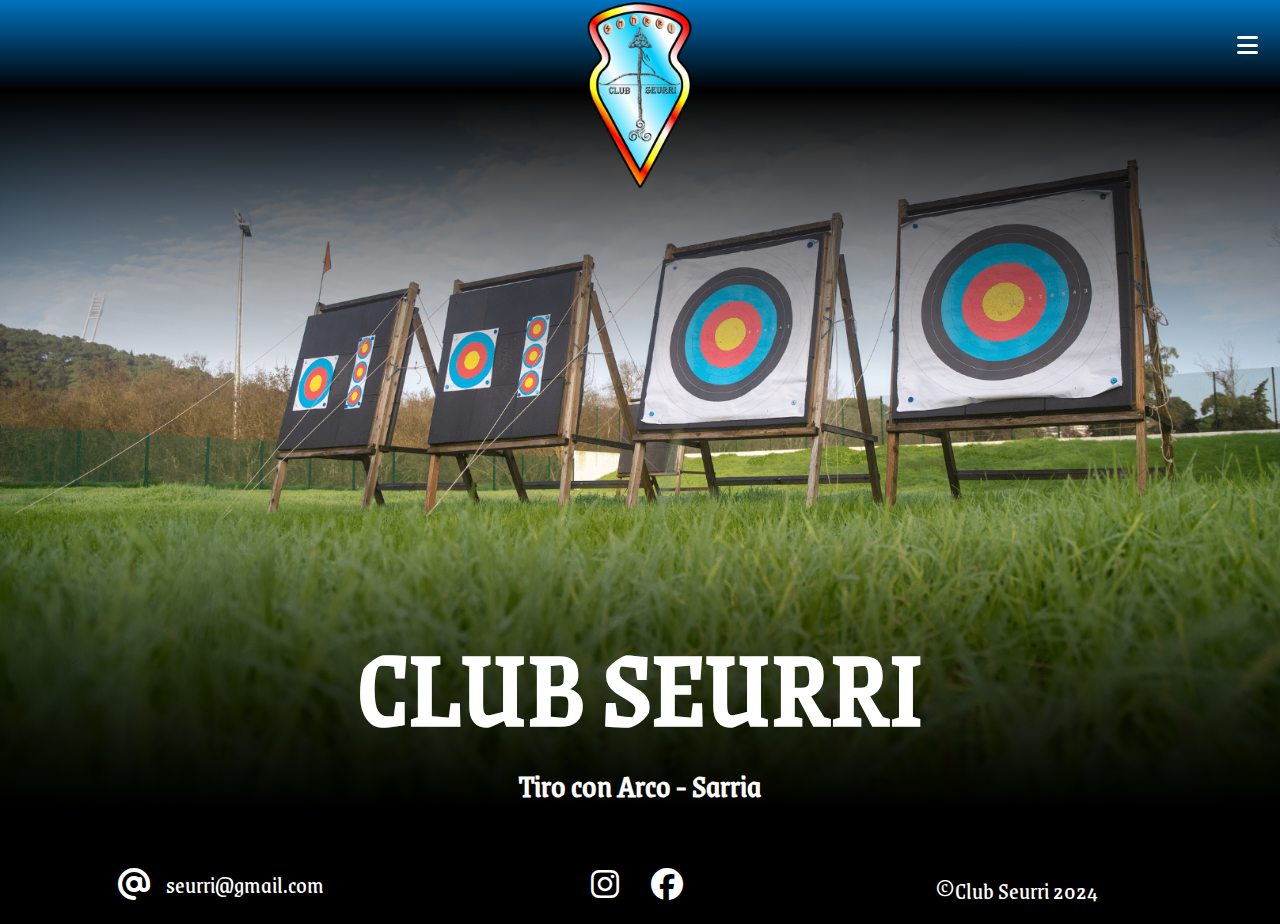
<file: index.html>
<!DOCTYPE html>
<html lang="es">
  <head>
    <meta charset="UTF-8">
    <link rel="icon" type="image/x-icon" href="media/img/logo.png">
    <title>Club Seurri</title>
    <meta name="keywords" content="club seurri, tiro con arco, sarria">
    <meta name="description" content="Página principal">
    <meta name="viewport" content="width=device-width,initial-scale=1.0">

    <!-- Enlazamos los archivos de estilos CSS y los archivos de JavaScript. Además enlazamos los archivos de iconos -->
    <link rel="stylesheet" type="text/css" href="/styles/style.css">
    <link rel="stylesheet preconnect" type="text/css" href="https://cdnjs.cloudflare.com/ajax/libs/font-awesome/6.5.1/css/all.min.css">
    <script src="scripts/script.js" defer></script>
  </head>

  <body>
    <!-- Cabezera que será el menú de opciones, será distinto según la resolución de la pantalla -->
    <header class="header"> 
      <div class="header__menu" id="header__menu">
        <button type="button" class="header__burguer header__elementoLista--desaparece" id="botonMenu" title="Menú">
          <i class="fa-solid fa-bars header__boton" id="iconoMenu"></i>
        </button>

        <nav class="header__nav" id="header__nav">
          <ul class="header__listaIzq">                  
            <li class="header__elementoLista">
              <a href="index.html" class="header__link header__link--active" title="Inicio" rel="noreferrer">
                INICIO
              </a>
            </li>
          
            <li class="header__elementoLista">
              <a href="nosotros.html" class="header__link" title="Nosotros" rel="noreferrer">
                NOSOTROS
              </a>
            </li>
            
            <li class="header__elementoLista">
              <a href="monitores.html" class="header__link" title="Monitores" rel="noreferrer">
                MONITORES
              </a>
            </li>
          </ul>

          <ul class="header__listaDer">  
            <li class="header__elementoLista">
              <a href="blog.html" class="header__link" title="Blog" rel="noreferrer">
                BLOG
              </a>
            </li>        
            
            <li class="header__elementoLista">
              <a href="tienda.html" class="header__link" title="Tiendas" rel="noreferrer">
                TIENDAS
              </a>
            </li>
            
            <li class="header__elementoLista">
              <a href="contacto.html" class="header__link" title="Contacto" rel="noreferrer">
                CONTACTO
              </a>
            </li>
          </ul>
        </nav>
      </div>

      <div class="header__logo">
        <picture class="header__img"  id="header__img" >
          <source srcset="/media/img/logo.png" class="header__img">
          <img src="/media/img/logo.png" alt="Seurri" class="header__img" loading="lazy">
        </picture>       
      </div>
    </header>

    <!-- Página princial -->
    <main class="main">
      <section class="main__inicio" id="seccionInicio">
        <div class="main__inicio--texto" id="headerTexto">
          <h1 class="main__inicio--titulo">CLUB SEURRI</h1>
          <h2 class="main__inicio--subtitulo">Tiro con Arco - Sarria</h2>
        </div>
      </section>
    </main>

    <!-- Pie de página con enlaces de contacto -->
    <footer class="footer" id="footer">
      <div class="footer__email">
        <p class="footer__iconoEmail"><i class="fa-solid fa-at"></i></p>
        <p class="footer__correo">seurri@gmail.com</p>
      </div>
      
      <ul class="footer__rrss">
        <li class="footer__elementoRRSS">
          <a href="https://www.instagram.com/seurrisarria/" class="footer__link" target="_blank" title="Instagram Seurri" rel="noreferrer">
            <i class="fa-brands fa-instagram"></i>
          </a>
        </li>
        <li class="footer__elementoRRSS">
          <a href="https://www.facebook.com/profile.php?id=100007920586699&sk=photos_by&locale=es_ES" class="footer__link" target="_blank" title="Facebook Seurri" rel="noreferrer">
            <i class="fa-brands fa-facebook"></i>
          </a>
        </li>
      </ul>

      <div class="footer__copyright">
        <p class="footer__copyright--texto">&copy;Club Seurri 2024</p>
      </div>
    </footer>
  </body>
</html>
</file>
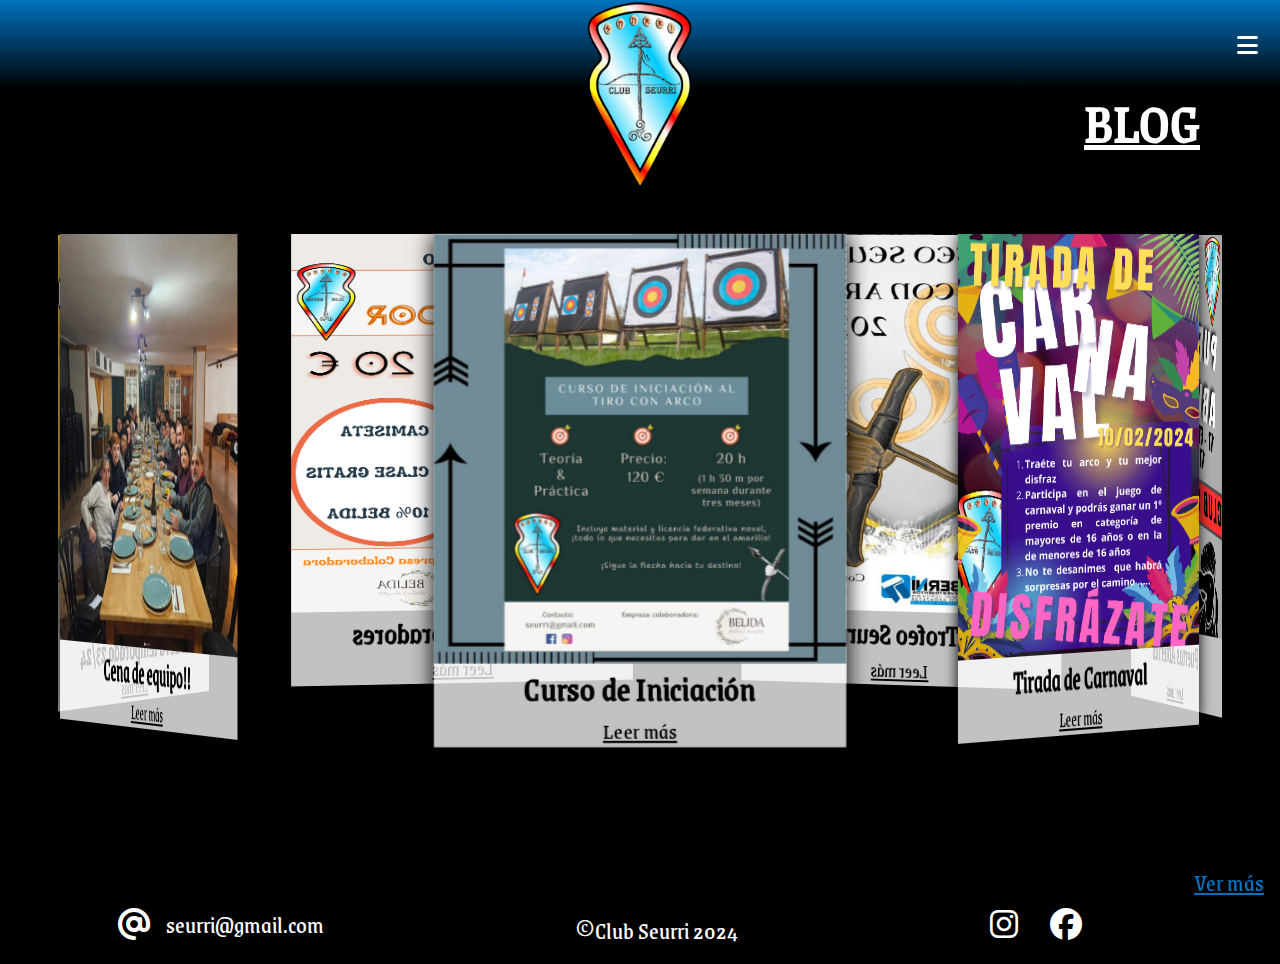
<file: blog.html>
<!DOCTYPE html>
<html lang="es">
  <head>
    <meta charset="UTF-8">
    <link rel="icon" type="image/x-icon" href="media/img/logo.png">
    <title>Club Seurri</title>
    <meta name="keywords" content="club seurri, tiro con arco, sarria">
    <meta name="description" content="Página con enlaces a las actividades realizadas por el club">
    <meta name="viewport" content="width=device-width,initial-scale=1.0">

    <!-- Enlazamos los archivos de estilos CSS y los archivos de JavaScript. Además enlazamos los archivos de iconos -->
    <link rel="stylesheet" type="text/css" href="/styles/style.css">
    <link rel="stylesheet preconnect" type="text/css" href="https://cdnjs.cloudflare.com/ajax/libs/font-awesome/6.5.1/css/all.min.css">
    <script src="scripts/script.js" defer></script>
  </head>

  <body>
    <!-- Cabezera que será el menú de opciones, será distinto según la resolución de la pantalla -->
    <header class="header"> 
      <div class="header__menu" id="header__menu">
        <button type="button" class="header__burguer header__elementoLista--desaparece" id="botonMenu" title="Menú">
          <i class="fa-solid fa-bars header__boton" id="iconoMenu"></i>
        </button>

        <nav class="header__nav" id="header__nav">
          <ul class="header__listaIzq">                  
            <li class="header__elementoLista">
              <a href="index.html" class="header__link" title="Inicio" rel="noreferrer">
                INICIO
              </a>
            </li>
          
            <li class="header__elementoLista">
              <a href="nosotros.html" class="header__link" title="Nosotros" rel="noreferrer">
                NOSOTROS
              </a>
            </li>
            
            <li class="header__elementoLista">
              <a href="monitores.html" class="header__link" title="Monitores" rel="noreferrer">
                MONITORES
              </a>
            </li>
          </ul>

          <ul class="header__listaDer">  
            <li class="header__elementoLista">
              <a href="blog.html" class="header__link header__link--active" title="Blog" rel="noreferrer">
                BLOG
              </a>
            </li>        
            
            <li class="header__elementoLista">
              <a href="tienda.html" class="header__link" title="Tiendas" rel="noreferrer">
                TIENDAS
              </a>
            </li>
            
            <li class="header__elementoLista">
              <a href="contacto.html" class="header__link" title="Contacto" rel="noreferrer">
                CONTACTO
              </a>
            </li>
          </ul>
        </nav>
      </div>

      <div class="header__logo">
        <picture class="header__img" id="header__img" >
          <source srcset="/media/img/logo.png" class="header__img">
          <img src="/media/img/logo.png" alt="Seurri" class="header__img" loading="lazy">
        </picture>
      </div>
    </header>

    <!-- Página con un carrusel de imagenes que enlazan con publicaciones en redes sociales sobre actividades realizadas por el club -->
    <main class="main">
      <section class="main__blog" id="blog">
        <div class="main__blog--titular">
          <h2 class="main__blog--tituloPrincipal">BLOG</h2>
        </div>      
  
        <div class="main__blog--container">        
          <div class="main__blog--carrusel">
              <div class="main__blog--imagenes">
                <div class="main__blog--slide">  
                  <picture class="main__blog--img">
                    <source srcset="/media/img/post1.png" class="main__blog--img">
                    <img src="/media/img/post1.png" alt="Post 1" class="main__blog--img" loading="lazy">
                  </picture>                           
                  <h2 class="main__blog--titulo">Curso de Iniciación</h2>
                  <a href="https://www.instagram.com/p/C4NoUjHtiUW/?utm_source=ig_web_copy_link&igsh=MzRlODBiNWFlZA==" class="main__blog--link" target="_blank" title="Curso de Iniciación" rel="noreferrer">Leer más</a>
                </div>

                <div class="main__blog--slide">            
                  <picture class="main__blog--img">
                    <source srcset="/media/img/post2.png" class="main__blog--img">
                    <img src="/media/img/post2.png" alt="Post 2" class="main__blog--img" loading="lazy">
                  </picture>
                  <h2 class="main__blog--titulo">Tirada de Carnaval</h2>
                  <a href="https://www.instagram.com/p/C3NpguvNOTl/?utm_source=ig_web_copy_link&igsh=MzRlODBiNWFlZA==" class="main__blog--link" target="_blank" title="Tirada de Carnaval" rel="noreferrer">Leer más</a>
                </div>

                <div class="main__blog--slide">            
                  <picture class="main__blog--img">
                    <source srcset="/media/img/post3.png" class="main__blog--img">
                    <img src="/media/img/post3.png" alt="Post 3" class="main__blog--img" loading="lazy">
                  </picture>
                  <h2 class="main__blog--titulo">Puertas Abiertas</h2>
                  <a href="https://www.instagram.com/p/C25aBrdrMzO/?utm_source=ig_web_copy_link&igsh=MzRlODBiNWFlZA==" class="main__blog--link" target="_blank" title="Puertas Abiertas" rel="noreferrer">Leer más</a>
                </div>
    
                <div class="main__blog--slide">            
                  <picture class="main__blog--img">
                    <source srcset="/media/img/post4.png" class="main__blog--img">
                    <img src="/media/img/post4.png" alt="Post 4" class="main__blog--img" loading="lazy">
                  </picture>
                  <h2 class="main__blog--titulo">I Trofeo Seurro</h2>
                  <a href="https://www.instagram.com/p/CqlIt5gNRJD/?utm_source=ig_web_copy_link&igsh=MzRlODBiNWFlZA==" class="main__blog--link" target="_blank" title="I Trofeo Seurro" rel="noreferrer">Leer más</a>
                </div>
    
                <div class="main__blog--slide">            
                  <picture class="main__blog--img">
                    <source srcset="/media/img/post5.png" class="main__blog--img">
                    <img src="/media/img/post5.png" alt="Post 5" class="main__blog--img" loading="lazy">
                  </picture>
                  <h2 class="main__blog--titulo">Socios Colaboradores</h2>
                  <a href="https://www.instagram.com/p/CyBoDNbt-Pc/?utm_source=ig_web_copy_link&igsh=MzRlODBiNWFlZA==" class="main__blog--link" target="_blank" title="Socios Colaboradores" rel="noreferrer">Leer más</a>
                </div>  
    
                <div class="main__blog--slide">            
                  <picture class="main__blog--img">
                    <source srcset="/media/img/post6.png" class="main__blog--img">
                    <img src="/media/img/post6.png" alt="Post 6" class="main__blog--img" loading="lazy">
                  </picture>
                  <h2 class="main__blog--titulo">Nueva temporada 23/24</h2>
                  <a href="https://www.instagram.com/p/CwrtN52t07P/?utm_source=ig_web_copy_link&igsh=MzRlODBiNWFlZA==" class="main__blog--link" target="_blank" title="Nueva temporada 23/24" rel="noreferrer">Leer más</a>
                </div>  
    
                <div class="main__blog--slide">            
                  <picture class="main__blog--img">
                    <source srcset="/media/img/post7.png" class="main__blog--img">
                    <img src="/media/img/post7.png" alt="Post 7" class="main__blog--img" loading="lazy">
                  </picture>
                  <h2 class="main__blog--titulo">Cena de equipo!!</h2>
                  <a href="https://www.instagram.com/p/C0hzS_ttQ4v/?utm_source=ig_web_copy_link&igsh=MzRlODBiNWFlZA==" class="main__blog--link" target="_blank" title="Cena de equipo!!" rel="noreferrer">Leer más</a>
                </div>  
              </div>
          </div>
        </div>
  
        <div class="main__blog--ver">
          <a href="https://www.instagram.com/seurrisarria?utm_source=ig_web_button_share_sheet&igsh=ZDNlZDc0MzIxNw==" class="main__blog--linkVer" target="_blank" title="Ver más" rel="noreferrer">Ver más</a>
        </div>
      </section>
    </main>

    <!-- Pie de página con enlaces de contacto -->
    <footer class="footer" id="footer">
      <div class="footer__email">
        <p class="footer__iconoEmail"><i class="fa-solid fa-at"></i></p>
        <p class="footer__correo">seurri@gmail.com</p>
      </div>
      
      <div class="footer__copyright">
        <p class="footer__copyright--texto">&copy;Club Seurri 2024</p>
      </div>

      <ul class="footer__rrss">
        <li class="footer__elementoRRSS">
          <a href="https://www.instagram.com/seurrisarria/" class="footer__link" target="_blank" title="Instagram Seurri" rel="noreferrer">
            <i class="fa-brands fa-instagram"></i>
          </a>
        </li>
        <li class="footer__elementoRRSS">
          <a href="https://www.facebook.com/profile.php?id=100007920586699&sk=photos_by&locale=es_ES" class="footer__link" target="_blank" title="Facebook Seurri" rel="noreferrer">
            <i class="fa-brands fa-facebook"></i>
          </a>
        </li>
      </ul>
    </footer>
  </body>
</html>
</file>
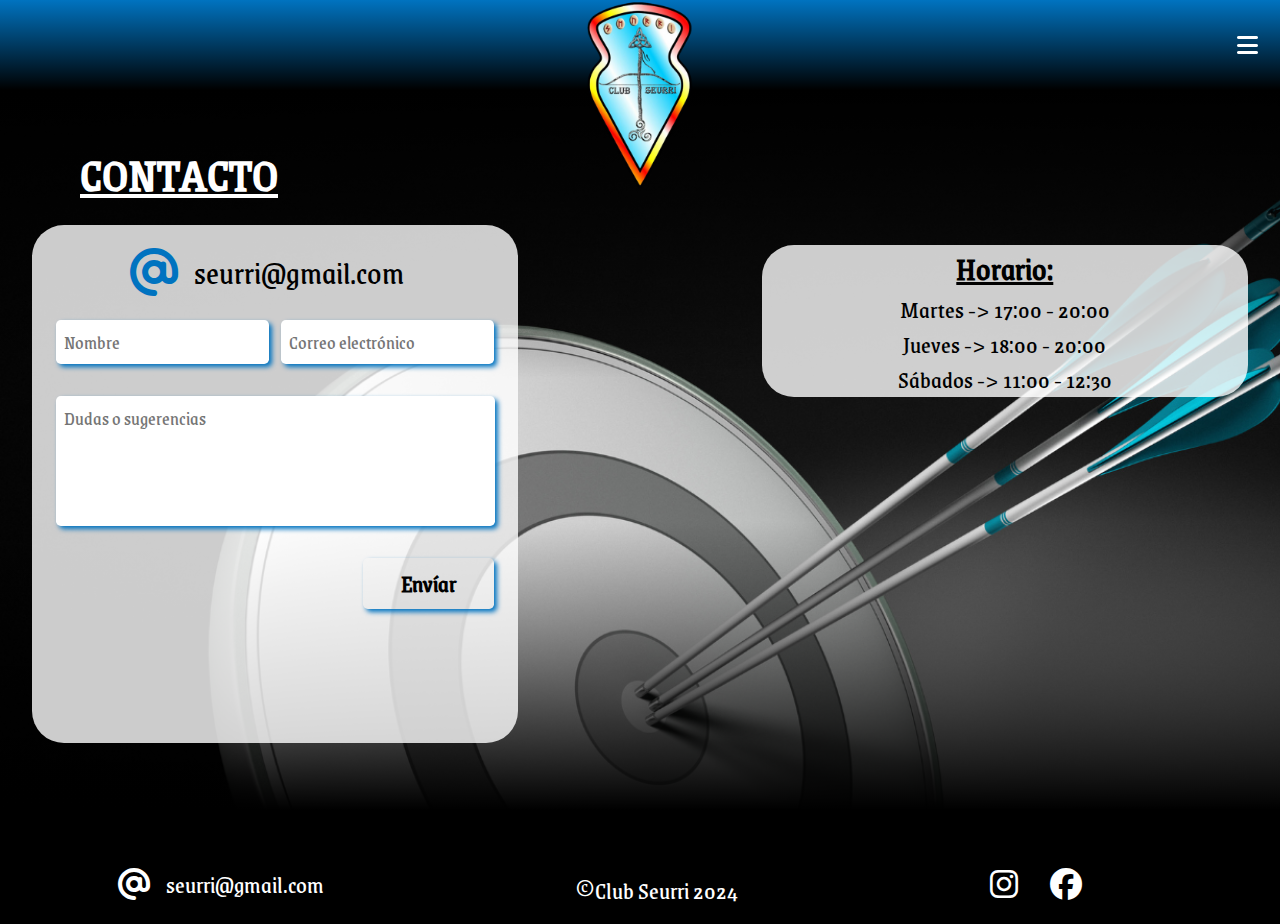
<file: contacto.html>
<!DOCTYPE html>
<html lang="es">
  <head>
    <meta charset="UTF-8">
    <link rel="icon" type="image/x-icon" href="media/img/logo.png">
    <title>Club Seurri</title>
    <meta name="keywords" content="club seurri, tiro con arco, sarria">
    <meta name="description" content="Página con todas las formas de contactar con el club">
    <meta name="viewport" content="width=device-width,initial-scale=1.0">

     <!-- Enlazamos los archivos de estilos CSS y los archivos de JavaScript. Además enlazamos los archivos de iconos -->
    <link rel="stylesheet" type="text/css" href="/styles/style.css">
    <link rel="stylesheet preconnect" type="text/css" href="https://cdnjs.cloudflare.com/ajax/libs/font-awesome/6.5.1/css/all.min.css">
    <script src="scripts/script.js" defer></script>
  </head>

  <body>
    <!-- Cabezera que será el menú de opciones, será distinto según la resolución de la pantalla -->
    <header class="header"> 
      <div class="header__menu" id="header__menu">
        <button type="button" class="header__burguer header__elementoLista--desaparece" id="botonMenu" title="Menú">
          <i class="fa-solid fa-bars header__boton" id="iconoMenu"></i>
        </button>

        <nav class="header__nav" id="header__nav">
          <ul class="header__listaIzq">                  
            <li class="header__elementoLista">
              <a href="index.html" class="header__link" title="Inicio" rel="noreferrer">
                INICIO
              </a>
            </li>
          
            <li class="header__elementoLista">
              <a href="nosotros.html" class="header__link" title="Nosotros" rel="noreferrer">
                NOSOTROS
              </a>
            </li>
            
            <li class="header__elementoLista">
              <a href="monitores.html" class="header__link" title="Monitores" rel="noreferrer">
                MONITORES
              </a>
            </li>
          </ul>

          <ul class="header__listaDer">  
            <li class="header__elementoLista">
              <a href="blog.html" class="header__link" title="Blog" rel="noreferrer">
                BLOG
              </a>
            </li>        
            
            <li class="header__elementoLista">
              <a href="tienda.html" class="header__link" title="Tiendas" rel="noreferrer">
                TIENDAS
              </a>
            </li>
            
            <li class="header__elementoLista">
              <a href="contacto.html" class="header__link header__link--active" title="Contacto" rel="noreferrer">
                CONTACTO
              </a>
            </li>
          </ul>
        </nav>
      </div>

      <div class="header__logo">
        <picture class="header__img" id="header__img">
          <source srcset="/media/img/logo.png" class="header__img">
          <img src="/media/img/logo.png" alt="Seurri" class="header__img" loading="lazy">
        </picture>
      </div>
    </header>
  
    <!-- Página con información sobre los horarios y todas las formas posibles de contactar con el club -->
    <main class="main">
      <section class="main__contacto">
        <h2 class="main__contacto--titulo">CONTACTO</h2>
        <div class="main__contacto--container">
          <div class="main__contacto--contactar">
            <div class="main__contacto--email">
              <p class="main__contacto--iconoEmail"><i class="fa-solid fa-at"></i></p>
              <p class="main__contacto--correo">seurri@gmail.com</p>
            </div>
  
            <div class="main__contacto--formulario">
              <form action="#" method="GET" class="main__contacto--form">
                <div class="main__contacto--datos">
                  <label for="nombre" hidden></label>
                  <input type="text" id="nombre" name="Nombre" class="main__contacto--input" placeholder="Nombre">
                  <label for="email" hidden></label>
                  <input type="email" id="email" name="Email" class="main__contacto--input" placeholder="Correo electrónico">  
                </div>
                
                <label for="dudas" hidden></label>
                <textarea id="dudas" name="Dudas o sugerencias" class="main__contacto--input main__contacto--dudas" placeholder="Dudas o sugerencias"></textarea>
                <input type="submit" class="main__contacto--btn" value="Envíar">
              </form>
            </div>
          </div>
  
          <div class="main__contacto--direccion">
            <div class="main__contacto--horario">
              <div class="main__contacto--informacion">
                <h3 class="main__contacto--subtitulo">Horario:</h3>
                <p class="main__contacto--dias">Martes -> 17:00 - 20:00</p>
                <p class="main__contacto--dias">Jueves -> 18:00 - 20:00</p>
                <p class="main__contacto--dias">Sábados -> 11:00 - 12:30</p>
              </div>
            </div>

            <iframe src="https://www.google.com/maps/embed?pb=!1m18!1m12!1m3!1d2928.583658440403!2d-7.409153523301783!3d42.776009671157375!2m3!1f0!2f0!3f0!3m2!1i1024!2i768!4f13.1!3m3!1m2!1s0xd3047f3479516b9%3A0xc35f47dfdc2a5ed!2sClub%20Seurri!5e0!3m2!1ses-419!2ses!4v1713772907392!5m2!1ses-419!2ses" allowfullscreen="" title="Direccion" loading="lazy" referrerpolicy="no-referrer-when-downgrade" class="main__contacto--iframe"></iframe>
          </div>
        </div>
      </section>  
    </main>

    <!-- Pie de página con enlaces de contacto -->
    <footer class="footer" id="footer">
      <div class="footer__email">
        <p class="footer__iconoEmail"><i class="fa-solid fa-at"></i></p>
        <p class="footer__correo">seurri@gmail.com</p>
      </div>
      
      <div class="footer__copyright">
        <p class="footer__copyright--texto">&copy;Club Seurri 2024</p>
      </div>

      <ul class="footer__rrss">
        <li class="footer__elementoRRSS">
            <a href="https://www.instagram.com/seurrisarria/" title="Instagram Seurri" class="footer__link" target="_blank" rel="noreferrer">
                <i class="fa-brands fa-instagram"></i>
            </a>
        </li>
        <li class="footer__elementoRRSS">
            <a href="https://www.facebook.com/profile.php?id=100007920586699&sk=photos_by&locale=es_ES" title="Facebook Seurri" class="footer__link" target="_blank" rel="noreferrer">
                <i class="fa-brands fa-facebook"></i>
            </a>
        </li>
      </ul>
    </footer>
  </body>
</html>
</file>
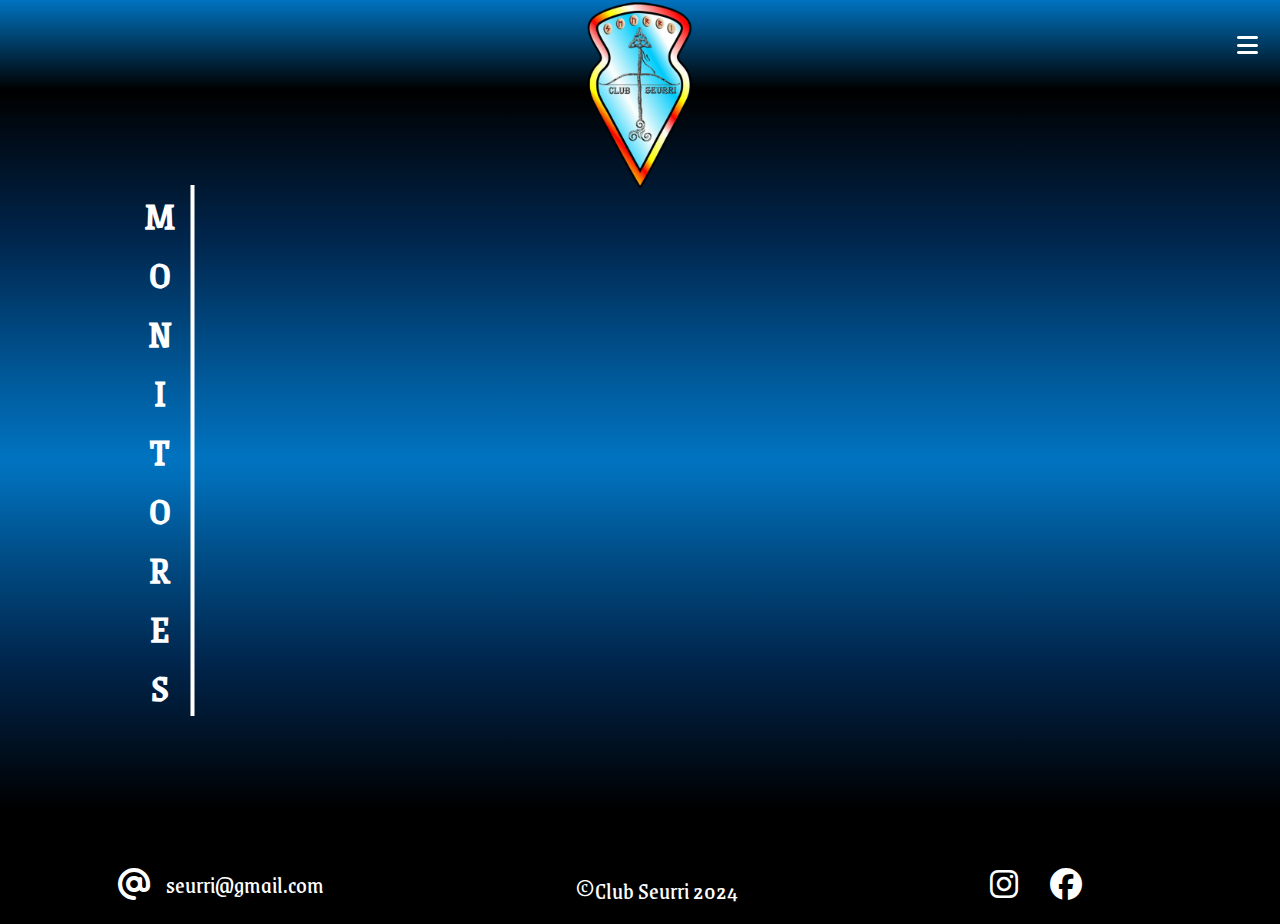
<file: monitores.html>
<!DOCTYPE html>
<html lang="es">
  <head>
    <meta charset="UTF-8">
    <link rel="icon" type="image/x-icon" href="media/img/logo.png">
    <title>Club Seurri</title>
    <meta name="keywords" content="club seurri, tiro con arco, sarria">
    <meta name="description" content="Página con los monitores actuales del club">
    <meta name="viewport" content="width=device-width,initial-scale=1.0">

    <!-- Enlazamos los archivos de estilos CSS y los archivos de JavaScript. Además enlazamos los archivos de iconos -->
    <link rel="stylesheet" type="text/css" href="/styles/style.css">
    <link rel="stylesheet preconnect" type="text/css" href="https://cdnjs.cloudflare.com/ajax/libs/font-awesome/6.5.1/css/all.min.css">
    <script src="scripts/script.js" defer></script>
  </head>

  <body>
    <!-- Cabezera que será el menú de opciones, será distinto según la resolución de la pantalla -->
    <header class="header"> 
      <div class="header__menu" id="header__menu">
        <button type="button" class="header__burguer header__elementoLista--desaparece" id="botonMenu" title="Menú">
          <i class="fa-solid fa-bars header__boton" id="iconoMenu"></i>
        </button>

        <nav class="header__nav" id="header__nav">
          <ul class="header__listaIzq">                  
            <li class="header__elementoLista">
              <a href="index.html" class="header__link" title="Inicio" rel="noreferrer">
                INICIO
              </a>
            </li>
          
            <li class="header__elementoLista">
              <a href="nosotros.html" class="header__link" title="Nosotros" rel="noreferrer">
                NOSOTROS
              </a>
            </li>
            
            <li class="header__elementoLista">
              <a href="monitores.html" class="header__link  header__link--active" title="Monitores" rel="noreferrer">
                MONITORES
              </a>
            </li>
          </ul>

          <ul class="header__listaDer">  
            <li class="header__elementoLista">
              <a href="blog.html" class="header__link" title="Blog" rel="noreferrer">
                BLOG
              </a>
            </li>        
            
            <li class="header__elementoLista">
              <a href="tienda.html" class="header__link" title="Tiendas" rel="noreferrer">
                TIENDAS
              </a>
            </li>
            
            <li class="header__elementoLista">
              <a href="contacto.html" class="header__link" title="Contacto" rel="noreferrer">
                CONTACTO
              </a>
            </li>
          </ul>
        </nav>
      </div>

      <div class="header__logo">
        <picture class="header__img"  id="header__img">
          <source srcset="/media/img/logo.png" class="header__img">
          <img src="/media/img/logo.png" alt="Seurri" class="header__img" loading="lazy">
        </picture>
      </div>
    </header>

    <!-- Página donde se muestran los distintos monitores del club deportivo -->
    <main class="main">
      <section class="main__monitores" id="monitores">
        <div class="main__monitor">
          <h2 class="main__monitor--titulo">MONITORES</h2>
        </div>
        
        <article class="main__monitor--card main__card1" id="monitor1">
          <picture class="main__monitor--img">
            <source srcset="/media/img/monitor1.jpeg" class="main__monitor--img">
            <img src="/media/img/monitor1.jpeg" alt="Monitor" class="main__monitor--img" loading="lazy">
          </picture>         
          <h2 class="main__monitor--nombre">Alberto</h2>
          <p class="main__monitor--texto">Monitor autonómico desde 2018 y monitor nacional nivel 1 desde 2024</p>
        </article>

        <article class="main__monitor--card main__card2" id="monitor2">
          <picture class="main__monitor--img">
            <source srcset="/media/img/monitor2.jpeg" class="main__monitor--img">
            <img src="/media/img/monitor2.jpeg" alt="Monitor" class="main__monitor--img" loading="lazy">
          </picture> 
          <h2 class="main__monitor--nombre">Ángela</h2>
          <p class="main__monitor--texto">Monitora nacional nivel 1 desde 2024</p>
        </article>

        <article class="main__monitor--card main__card3" id="monitor3">
          <picture class="main__monitor--img">
            <source srcset="/media/img/monitor3.jpeg" class="main__monitor--img">
            <img src="/media/img/monitor3.jpeg" alt="Monitor" class="main__monitor--img" loading="lazy">
          </picture> 
          <h2 class="main__monitor--nombre">Alejandro</h2>
          <p class="main__monitor--texto">Monitora nacional nivel 1 desde 2024</p>
        </article>
      </section>
    </main>

    <!-- Pie de página con enlaces de contacto -->
    <footer class="footer" id="footer">
      <div class="footer__email">
        <p class="footer__iconoEmail"><i class="fa-solid fa-at"></i></p>
        <p class="footer__correo">seurri@gmail.com</p>
      </div>
      
      <div class="footer__copyright">
        <p class="footer__copyright--texto">&copy;Club Seurri 2024</p>
      </div>

      <ul class="footer__rrss">
        <li class="footer__elementoRRSS">
          <a href="https://www.instagram.com/seurrisarria/" class="footer__link" target="_blank" title="Instagram Seurri" rel="noreferrer">
            <i class="fa-brands fa-instagram"></i>
          </a>
        </li>
        <li class="footer__elementoRRSS">
          <a href="https://www.facebook.com/profile.php?id=100007920586699&sk=photos_by&locale=es_ES" class="footer__link" target="_blank" title="Facebook Seurri" rel="noreferrer">
            <i class="fa-brands fa-facebook"></i>
          </a>
        </li>
      </ul>
    </footer>
  </body>
</html>
</file>
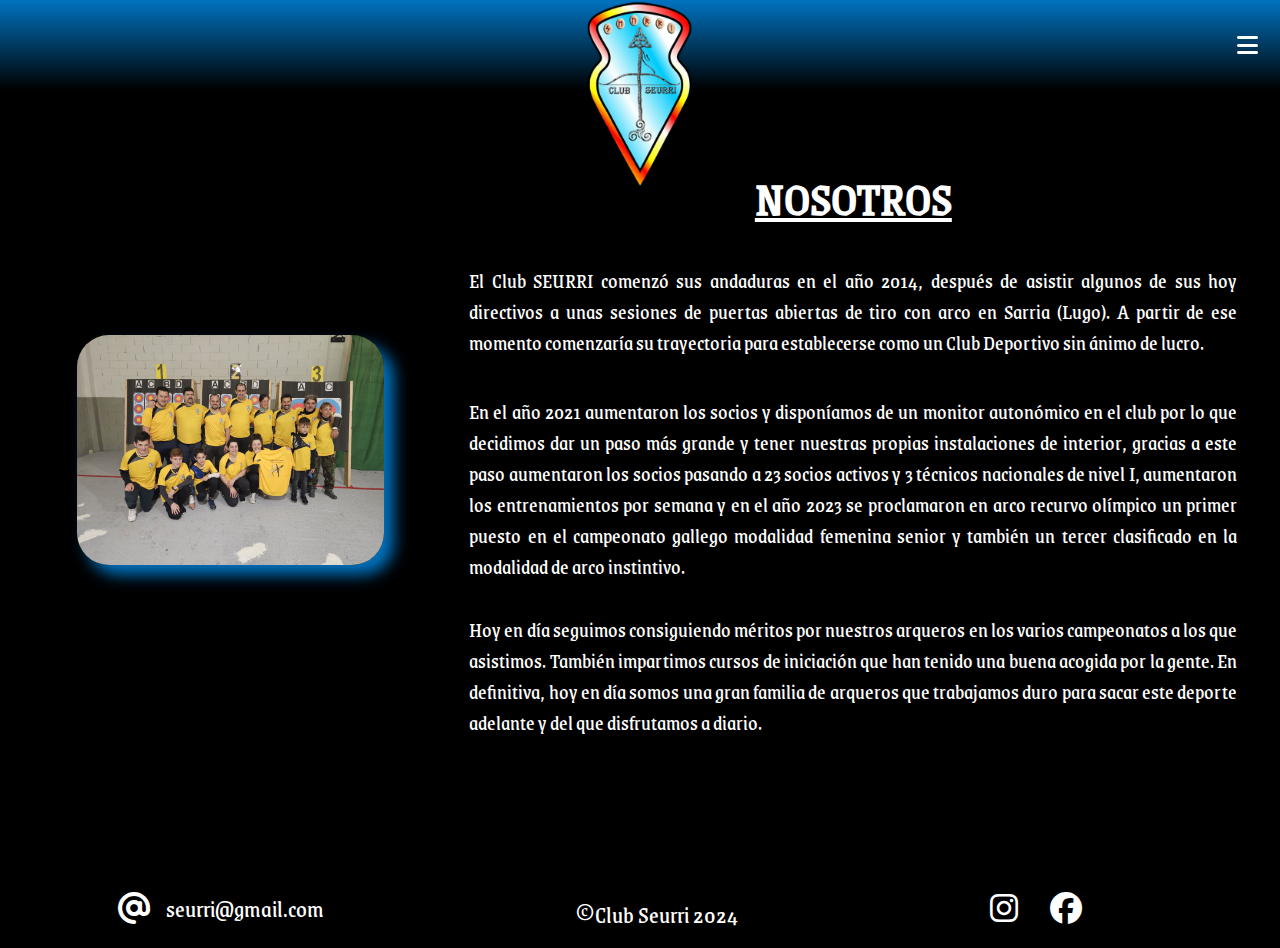
<file: nosotros.html>
<!DOCTYPE html>
<html lang="es">
  <head>
    <meta charset="UTF-8">
    <link rel="icon" type="image/x-icon" href="media/img/logo.png">
    <title>Club Seurri</title>
    <meta name="keywords" content="club seurri, tiro con arco, sarria">
    <meta name="description" content="Página con información sobre el club deportivo">
    <meta name="viewport" content="width=device-width,initial-scale=1.0">

    <!-- Enlazamos los archivos de estilos CSS y los archivos de JavaScript. Además enlazamos los archivos de iconos -->
    <link rel="stylesheet" type="text/css" href="styles/style.css">
    <link rel="stylesheet preconnect" type="text/css" href="https://cdnjs.cloudflare.com/ajax/libs/font-awesome/6.5.1/css/all.min.css">
    <script src="scripts/script.js" defer></script>
  </head>

  <body>
    <!-- Cabezera que será el menú de opciones, será distinto según la resolución de la pantalla -->
    <header class="header"> 
      <div class="header__menu" id="header__menu">
        <button type="button" class="header__burguer header__elementoLista--desaparece" id="botonMenu" title="Menú">
          <i class="fa-solid fa-bars header__boton" id="iconoMenu"></i>
        </button>

        <nav class="header__nav" id="header__nav">
          <ul class="header__listaIzq">                  
            <li class="header__elementoLista">
              <a href="index.html" class="header__link" title="Inicio" rel="noreferrer">
                INICIO
              </a>
            </li>
          
            <li class="header__elementoLista">
              <a href="nosotros.html" class="header__link  header__link--active" title="Nosotros" rel="noreferrer">
                NOSOTROS
              </a>
            </li>
            
            <li class="header__elementoLista">
              <a href="monitores.html" class="header__link" title="Monitores" rel="noreferrer">
                MONITORES
              </a>
            </li>
          </ul>

          <ul class="header__listaDer">  
            <li class="header__elementoLista">
              <a href="blog.html" class="header__link" title="Blog" rel="noreferrer">
                BLOG
              </a>
            </li>        
            
            <li class="header__elementoLista">
              <a href="tienda.html" class="header__link" title="Tiendas" rel="noreferrer">
                TIENDAS
              </a>
            </li>
            
            <li class="header__elementoLista">
              <a href="contacto.html" class="header__link" title="Contacto" rel="noreferrer">
                CONTACTO
              </a>
            </li>
          </ul>
        </nav>
      </div>

      <div class="header__logo">
        <picture class="header__img" id="header__img">
          <source srcset="/media/img/logo.png" class="header__img">
          <img src="/media/img/logo.png" alt="Seurri" class="header__img" loading="lazy">
        </picture>
      </div>
    </header>

    <!-- Página descriptiva con información sobre el club deportivo -->
    <main class="main">
      <div class="main__nosotros" id="nosotros">
        <div class="main__nosotros--imgNosotros">
          <picture class="main__nosotros--imgPicture">
            <source srcset="/media/img/nosotros.jpg" class="main__nosotros--img">
            <img src="/media/img/nosotros.jpg" alt="Nosotros" class="main__nosotros--img" id="imgNosotros" loading="lazy">
          </picture>
        </div>
          
        <div class="main__nosotros--contenido">  
          <h2 class="main__nosotros--titulo">NOSOTROS</h2>       
          <p class="main__nosotros--parrafo">El Club SEURRI comenzó sus andaduras en el año 2014, después de asistir algunos de sus hoy directivos a unas sesiones de puertas abiertas de tiro con arco en Sarria (Lugo).
            A partir de ese momento comenzaría su trayectoria para establecerse como un Club Deportivo sin ánimo de lucro.
          </p>

          <p class="main__nosotros--parrafo">En el año 2021 aumentaron los socios y disponíamos de un monitor autonómico en el club por lo que decidimos dar un paso más grande y tener nuestras propias instalaciones de interior, gracias a este paso 
            aumentaron los socios pasando a 23 socios activos y 3 técnicos nacionales de nivel I, aumentaron los entrenamientos por semana y en el año 2023 se proclamaron en arco recurvo olímpico un primer puesto en el 
            campeonato gallego modalidad femenina senior y también un tercer clasificado en la modalidad de arco instintivo.
          </p>

          <p class="main__nosotros--parrafo">Hoy en día seguimos consiguiendo méritos por nuestros arqueros en los varios campeonatos a los que asistimos.
            También impartimos cursos de iniciación que han tenido una buena acogida por la gente.
            En definitiva, hoy en día somos una gran familia de arqueros que trabajamos duro para sacar este deporte adelante y del que disfrutamos a diario.
          </p>
        </div>
      </div>
    </main>

    <!-- Pie de página con enlaces de contacto -->
    <footer class="footer" id="footer">
      <div class="footer__email">
        <p class="footer__iconoEmail"><i class="fa-solid fa-at"></i></p>
        <p class="footer__correo">seurri@gmail.com</p>
      </div>
      
      <div class="footer__copyright">
        <p class="footer__copyright--texto">&copy;Club Seurri 2024</p>
      </div>

      <ul class="footer__rrss">
        <li class="footer__elementoRRSS">
          <a href="https://www.instagram.com/seurrisarria/" class="footer__link" target="_blank" title="Instagram Seurri" rel="noreferrer">
            <i class="fa-brands fa-instagram"></i>
          </a>
        </li>
        <li class="footer__elementoRRSS">
          <a href="https://www.facebook.com/profile.php?id=100007920586699&sk=photos_by&locale=es_ES" class="footer__link" target="_blank" title="Facebook Seurri" rel="noreferrer">
            <i class="fa-brands fa-facebook"></i>
          </a>
        </li>
      </ul>
    </footer>
  </body>
</html>
</file>
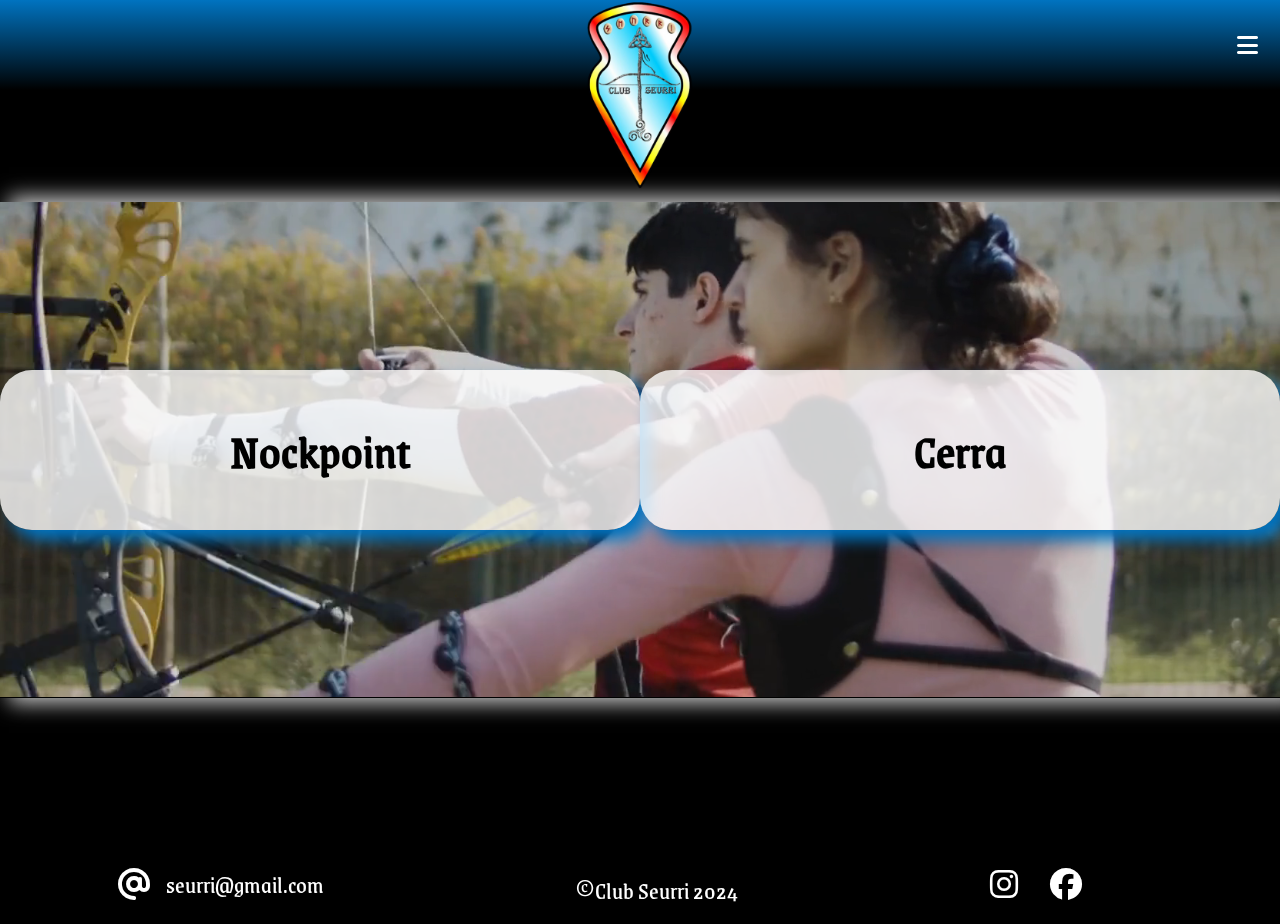
<file: tienda.html>
<!DOCTYPE html>
<html lang="es">
  <head>
    <meta charset="UTF-8">
    <link rel="icon" type="image/x-icon" href="media/img/logo.png">
    <title>Club Seurri</title>
    <meta name="keywords" content="club seurri, tiro con arco, sarria">
    <meta name="description" content="Página con url's de tiendas específicas de este deporte">
    <meta name="viewport" content="width=device-width,initial-scale=1.0">

    <!-- Enlazamos los archivos de estilos CSS y los archivos de JavaScript. Además enlazamos los archivos de iconos -->
    <link rel="stylesheet" type="text/css" href="/styles/style.css">
    <link rel="stylesheet preconnect" type="text/css" href="https://cdnjs.cloudflare.com/ajax/libs/font-awesome/6.5.1/css/all.min.css">
    <script src="scripts/script.js" defer></script>
  </head>

  <body>
    <!-- Cabezera que será el menú de opciones, será distinto según la resolución de la pantalla -->
    <header class="header"> 
      <div class="header__menu" id="header__menu">
        <button type="button" class="header__burguer header__elementoLista--desaparece" id="botonMenu" title="Menú">
          <i class="fa-solid fa-bars header__boton" id="iconoMenu"></i>
        </button>

        <nav class="header__nav" id="header__nav">
          <ul class="header__listaIzq">                  
            <li class="header__elementoLista">
              <a href="index.html" class="header__link" title="Inicio" rel="noreferrer">
                INICIO
              </a>
            </li>
          
            <li class="header__elementoLista">
              <a href="nosotros.html" class="header__link" title="Nosotros" rel="noreferrer">
                NOSOTROS
              </a>
            </li>
            
            <li class="header__elementoLista">
              <a href="monitores.html" class="header__link" title="Monitores" rel="noreferrer">
                MONITORES
              </a>
            </li>
          </ul>

          <ul class="header__listaDer">  
            <li class="header__elementoLista">
              <a href="blog.html" class="header__link" title="Blog" rel="noreferrer">
                BLOG
              </a>
            </li>        
            
            <li class="header__elementoLista">
              <a href="tienda.html" class="header__link header__link--active" title="Tiendas" rel="noreferrer">
                TIENDAS
              </a>
            </li>
            
            <li class="header__elementoLista">
              <a href="contacto.html" class="header__link" title="Contacto" rel="noreferrer">
                CONTACTO
              </a>
            </li>
          </ul>
        </nav>
      </div>

      <div class="header__logo">
        <picture class="header__img" id="header__img">
          <source srcset="/media/img/logo.png" class="header__img">
          <img src="/media/img/logo.png" alt="Seurri" class="header__img" loading="lazy">
        </picture>
      </div>
    </header>

    <!-- Página con un video y botones que enlazan con url's de tiendas específicas de este deporte -->
    <main class="main">
      <div class="main__tienda" id="tienda">   
        <video muted loop autoplay class="main__tienda--video" poster="/media/img/fotoVideo.jpg">
          <source src="/media/videos/tiendaMP4.mp4" type="video/mp4" class="main__tienda--video">
          <source src="/media/videos/tiendaWEBM.webm" type="video/webm" class="main__tienda--video">
          Tu navegador no soporta este video
        </video>

        <div class="main__tienda--botones">
          <div class="tienda__botonIzq">
              <button type="button" class="main__tienda--boton" id="tienda1">Nockpoint</button>
          </div>
          
          <div class="tienda__botonDer">
              <button type="button" class="main__tienda--boton" id="tienda2">Cerra</button>
          </div>          
        </div>
      </div> 
    </main>

    <!-- Pie de página con enlaces de contacto -->
    <footer class="footer" id="footer">
      <div class="footer__email">
        <p class="footer__iconoEmail"><i class="fa-solid fa-at"></i></p>
        <p class="footer__correo">seurri@gmail.com</p>
      </div>
      
      <div class="footer__copyright">
        <p class="footer__copyright--texto">&copy;Club Seurri 2024</p>
      </div>

      <ul class="footer__rrss">
        <li class="footer__elementoRRSS">
          <a href="https://www.instagram.com/seurrisarria/" class="footer__link" target="_blank" title="Instagram Seurri" rel="noreferrer">
            <i class="fa-brands fa-instagram"></i>
          </a>
        </li>
        <li class="footer__elementoRRSS">
          <a href="https://www.facebook.com/profile.php?id=100007920586699&sk=photos_by&locale=es_ES" class="footer__link" target="_blank" title="Facebook Seurri" rel="noreferrer">
            <i class="fa-brands fa-facebook"></i>
          </a>
        </li>
      </ul>
    </footer>
  </body>
</html>
</file>
<file: styles/style.css>
/* Declaramos la tipografía que vamos a utilizar */
@font-face {
    font-family: Grenze;
    src: url("../media/fonts/Grenze-Regular.ttf");
}

body {
    margin: 0;
    box-sizing: border-box;
    font-family: Grenze;
    background-color: var(--negro);
}

/* Declaramos las variables con los colores que usaremos en la web */
:root {
    --transparente: transparent;
    --blancoTranslucido: rgba(255, 255, 255, 0.801);
    --blanco: white;
    --grisCarrusel: rgba(255, 255, 255, 0.76);
    --negro: black;
    --negroMenu: rgba(0, 0, 0, 0.671);
    --azul: rgb(0, 115, 192);
    --azulMenu: linear-gradient(rgba(0, 115, 192, 0.822),rgba(255, 255, 255, 0));
    --azulMenu2: linear-gradient(rgb(0, 115, 192),rgba(0, 0, 0, 0.575));
    --amarillo: rgb(235, 211, 0);
    --filtroImagen: linear-gradient(0deg, rgba(0,0,0,1) 0%, rgba(0,36,74,0) 40%, rgba(0,32,65,0) 60%, rgba(0,0,0,1) 100%);
    --fondoMonitores:linear-gradient(0deg, rgba(0,0,0,1) 0%, rgba(0,36,74,1) 20%, rgba(0,76,133,1) 35%, rgba(0,110,184,1) 46%, rgba(0,115,192,1) 49%, rgba(0,110,184,1) 51%, rgba(0,94,161,1) 58%, rgba(0,36,74,1) 80%, rgba(0,0,0,0.8379726890756303) 100%);
}

/* HEADER */

.header {
    width: 100%;
    height: 10vh;
}

.header__menu {
    background-image: var(--azulMenu);
    display: flex; 
    align-items: center;
    position: fixed;
    z-index: 2;
    width: 100%;
    height: 10vh;
}

.header__nav {
    display: flex;
    justify-content: space-around;    
    width: 100%;
}

.header__listaIzq {  
    width: 40%;
    display: flex;
    justify-content: flex-start;
    list-style-type: none;
    padding: 0; 
    margin: 0;
}

.header__listaDer {
    width: 40%;
    display: flex;
    justify-content: flex-end;
    list-style-type: none;
    padding: 0;
    margin: 0;
}

.header__link {
    text-decoration: none;
    font-size: 1.5rem;
    color: var(--blanco);
    font-weight: bold;
}

.header__link--active, .header__link:hover {
    text-decoration: underline;
    color: var(--amarillo);
}

.header__elementoLista{
    padding: 0 4rem;
}

.header__elementoLista--desaparece {
    display: none;
}

.header__burguer {
    background-color: var(--transparente);
    border: none;
}

.header__boton {
    font-size: 1.5rem;
    color: var(--blanco);
    cursor: pointer;
    padding: 1rem;
}

.header__logo {
    display: flex;
    justify-content: space-around;
    align-items: flex-start;
    z-index: 2;
}

.header__img {
    width: 18rem;
    height: 18rem;
    z-index: 2;
}

/* Para resoluciones portátiles */
@media (max-width:1600px) {
    .header__listaIzq {  
        width: 50%;
    }
    
    .header__listaDer {
        width: 50%;
    }

    .header__img {
        width: 12rem;
        height: 12rem;
    }
} 

/* Para resoluciones portátiles */
@media (max-width: 1450px){
    .header__menu {
        background-image: var(--azulMenu2);
    }

    .header__elementoLista--desaparece {
        display: block;
        position: absolute;
        right: 0;
    }

    .header__nav {
        display: none;
        flex-direction: column;   
        align-items: center; 
    }

    .header__listaIzq {  
        flex-direction: column;
        align-items: center;
    }
    
    .header__listaDer {
        flex-direction: column;
        align-items: center;
    }

    .header__link {
        font-size: 2.5rem;
    }    
}

/* Para resoluciones de tablet o pantallas pequeñas */
@media (max-width: 992px){
    .header__link {
        font-size: 2rem;
    }    
}

/* INICIO */

.main__inicio {
    background-image: var(--filtroImagen),url('/media/img/inicio.png');
    background-size: cover;
    background-repeat: no-repeat;
    width: 100%;
    height: 80vh;
    overflow: hidden;
}

.main__inicio--texto {
    display: flex;
    flex-direction: column;
    justify-content: flex-end;
    align-items: center;
    height: 80vh;
    padding: 0;
    margin: 0;
    animation: efectoLateral 1.5s ease-in-out;
}

.main__inicio--titulo {
    width: 100%;
    height: 10rem;
    text-align: center;
    color: var(--blanco);
    font-weight: bold;
    font-size: 9rem;
    margin: 0;
}

.main__inicio--subtitulo {
    width: 100%;
    height: 3rem;
    text-align: center;
    color: var(--blanco);
    font-weight: bold;
    font-size: 2rem;
    margin: 0;
}

@keyframes efectoLateral {
    from {
        opacity: 0;
        transform: translateX(50rem);
    }
    to {
        opacity: 1;
        transform: translateX(0rem);
    }
}

/* Para resoluciones portátiles */
@media (max-width: 1450px){
    .main__inicio--titulo {
        font-size: 7rem;
    }
    
    .main__inicio--subtitulo {
        font-size: 2rem;
    }   
}

/* Para resoluciones pequeñas */
@media (max-width: 576px){
    .main__inicio--titulo {
        height: 50%;
    }

    .main__inicio--subtitulo {
        height: 10%;
    }
}

/* NOSOTROS */
.main__nosotros {
    width: 100%;
    height: 80vh;
    display: grid;  
    grid-template-columns: 1fr 1fr;  
    align-items: center;
}

.main__nosotros--imgNosotros {
    width: 90%;
    height: 100%;
    display: flex;
    align-items: center;
    justify-content: center;
} 

.main__nosotros--imgPicture {
    display: flex;
    align-items: center;
    justify-content: center;
}

.main__nosotros--img {
    width: 80%;
    height: 70%;
    border-radius: 2rem;
    box-shadow: 10px 10px 15px var(--azul);
    animation: efectoNosotros 2s ease;
}

.main__nosotros--contenido {
    width: 100%;
    height: 80%;
    display: flex;
    align-items: center;
    justify-content: center;
    flex-direction: column;
    text-align: justify;
    gap: 2rem;
}

.main__nosotros--titulo {
    font-size: 4rem;
    text-decoration: underline;
    color: var(--blanco);
    margin: 0;
}

.main__nosotros--parrafo {
    width: 80%;
    height: 70%;
    font-size: 1.3rem;
    color: var(--blanco);
    margin: 0;
}

@keyframes efectoNosotros {
   0% {
    width: 20%;
    height: 20%;
    transform: rotate(0deg);
   } 
   100% {
    width: 80%;
    height: 70%;
    transform: rotate(360deg);
   } 
}

/* Para resoluciones portátiles */
@media (max-width:1600px) {
    .main__nosotros {
        grid-template-columns: 1fr 2fr; 
        margin: 0 0 2rem 0;
    }

    .main__nosotros--contenido {
        justify-content: flex-start;
    }

    .main__nosotros--titulo {
        font-size: 3rem;
    }

    .main__nosotros--parrafo {
        width: 90%;
        height: 50%;
    }
}

/* Para resoluciones portátiles */
@media (max-width:1200px) {
    .main__nosotros {
        margin: 0 0 10rem 0;
    }
}

/* Para resoluciones de tablet o pantallas pequeñas */
@media (max-width:992px) {
    .main__nosotros--imgPicture {
        flex-direction: column;
    }

    .main__nosotros {
        height: 100%;
        display: flex;
        flex-direction: column;
        justify-content: center;
        margin: 5rem 0 0 0 ;
    }
}


/* MONITORES */
.main__monitores{
    width: 100%;
    height: 80vh;
    background-image: var(--fondoMonitores);
    display: grid;
    grid-template-columns: 1fr 1fr 1fr 1fr;
    grid-template-areas: 'titulo monitor1 monitor2 monitor3';
    justify-items: center;
    align-content: center;
    
}

.main__monitor {
    grid-area: titulo;
    writing-mode: vertical-rl;
    text-orientation: upright;
    align-self: center;
}

.main__monitor--titulo {
    height: 80%;
    font-size: 3rem;
    color: var(--blanco);
    margin: 0;
    text-decoration: overline;
}

.main__monitor--card {
    width: 70%;
    height: 100%;
    display: flex;
    flex-direction: column;
    justify-content: flex-end;
    align-items: center;
    text-align: center;
}

.main__card1 {
    grid-area: monitor1;
    justify-content: center;
    opacity: 0;
    animation: efectoMonitores 2s ease forwards;
}

.main__card2 {
    grid-area: monitor2;
    justify-content: flex-end;
    opacity: 0;
    animation: efectoMonitores 2s ease forwards 0.5s;
}

.main__card3 {
   grid-area: monitor3;
   justify-content: center;
   opacity: 0;
   animation: efectoMonitores 2s ease forwards 1s;
}

.main__monitor--img {
    width: 12rem;
    height: 12rem;
    border-radius: 5rem;
    box-shadow: 20px 15px 15px var(--negro);
}

.main__monitor--nombre {
    color: var(--blanco);
    font-size: 2.5rem;
    font-weight: bold;
}

.main__monitor--texto {
    color: var(--blanco);
    font-size: 1.8rem;
}

@keyframes efectoMonitores {
    from {
        opacity: 0;
        transform: translateY(7rem);
    }
    to {
        opacity: 1;
    }
}

/* Para resoluciones de portátiles */
@media (max-width:1600px) {
    .main__monitor--titulo {
        font-size: 2.5rem;
    }
}

/* Para resoluciones de tablet o pantallas pequeñas */
@media (max-width:992px) {
    .main__monitores{
        height: 100%;
        display: flex;
        flex-wrap: wrap;
        justify-content: center;
        margin: 8rem 0 0 0;
    }

}

/* BLOG */
.main__blog {
    width: 100%;
    height: 80vh;
}

.main__blog--titular {
    position: absolute;
    right: 0;
    top: 0;
    padding: 5rem;
}

.main__blog--tituloPrincipal {
    font-size: 5rem;
    color: var(--blanco);
    margin: 0;
    text-decoration: underline;
}

.main__blog--container {
    width: 100%;
    height: 50%;
    display: flex;
    justify-content: center;
    align-items: center;
}

.main__blog--carrusel {
    width: 30%;
    perspective: 8000px;
}

.main__blog--imagenes {
    width: 100%;
    position: absolute;
    animation: efectoCarrusel 100s infinite forwards linear;
    transform-style: preserve-3d;
}

.main__blog--slide {
    width: 100%;
    overflow: hidden;
    position: absolute;
    box-shadow: 0px 0px 20px 0px var(--negro);
    background-color: var(--grisCarrusel);
    display: flex;
    flex-direction: column;
    align-items: center;
}

.main__blog--slide:nth-child(1){transform: rotateY(0deg) translateZ(700px);}

.main__blog--slide:nth-child(2){transform: rotateY(50deg) translateZ(700px);}

.main__blog--slide:nth-child(3){transform: rotateY(100deg) translateZ(700px);}

.main__blog--slide:nth-child(4){transform: rotateY(150deg) translateZ(700px);}

.main__blog--slide:nth-child(5){transform: rotateY(200deg) translateZ(700px);}

.main__blog--slide:nth-child(6){transform: rotateY(250deg) translateZ(700px);}

.main__blog--slide:nth-child(7){transform: rotateY(300deg) translateZ(700px);}

.main__blog--img {
    width: 25rem;
    height: 25rem;
}

.main__blog--titulo {
    margin: 0;
    color: var(--negro);
    font-size: 2rem;
}

.main__blog--link {
    margin: 0;
    color: var(--negro);
    text-decoration: underline;
    font-size: 1.3rem;
    cursor: pointer;
}

.main__blog--link:hover {
    color: var(--azul);
}

.main__blog--ver {
    width: 100%;
    position: absolute;
    bottom: 5rem;
    right: 5rem;
    display: flex;
    justify-content: flex-end;
}

.main__blog--linkVer {
    margin: 0;
    color: var(--azul);
    text-decoration: underline;
    font-size: 1.5rem;
    cursor: pointer;
}

.main__blog--linkVer:hover {
    color: var(--amarillo);
}

@keyframes efectoCarrusel {
    from {
        transform: rotateY(360deg);
    }
    to {
        transform: rotateY(0deg);
    }
}

/* Para resoluciones grandes */
@media (min-width:2000px) {  
    .main__blog--slide:nth-child(1){transform: rotateY(0deg) translateZ(800px);}
    
    .main__blog--slide:nth-child(2){transform: rotateY(50deg) translateZ(800px);}
    
    .main__blog--slide:nth-child(3){transform: rotateY(100deg) translateZ(800px);}
    
    .main__blog--slide:nth-child(4){transform: rotateY(150deg) translateZ(800px);}
    
    .main__blog--slide:nth-child(5){transform: rotateY(200deg) translateZ(800px);}
    
    .main__blog--slide:nth-child(6){transform: rotateY(250deg) translateZ(800px);}
    
    .main__blog--slide:nth-child(7){transform: rotateY(300deg) translateZ(800px);}
}

/* Para resoluciones portátiles */
@media (max-width:1600px) {
    .main__blog {
        margin: 0 0 5rem 0;
    }

    .main__blog--tituloPrincipal {
        font-size: 4.5rem;
    }

    .main__blog--container {
        margin: 0 0 3rem 0;
    }

    .main__blog--slide:nth-child(1){transform: rotateY(0deg) translateZ(550px);}
    
    .main__blog--slide:nth-child(2){transform: rotateY(50deg) translateZ(550px);}
    
    .main__blog--slide:nth-child(3){transform: rotateY(100deg) translateZ(550px);}
    
    .main__blog--slide:nth-child(4){transform: rotateY(150deg) translateZ(550px);}
    
    .main__blog--slide:nth-child(5){transform: rotateY(200deg) translateZ(550px);}
    
    .main__blog--slide:nth-child(6){transform: rotateY(250deg) translateZ(550px);}
    
    .main__blog--slide:nth-child(7){transform: rotateY(300deg) translateZ(550px);}

    .main__blog--ver {
        height: 80vh;
        right: 5rem;
        bottom: 0;
        align-items: end;
    }
}

/* Para resoluciones portátiles */
@media (max-width:1450px) {
    .main__blog {
        margin: 0 0 3rem 0;
    }

    .main__blog--tituloPrincipal {
        font-size: 3.5rem;
    }

    .main__blog--container {
        width: 100%;
        height: 40%;
    }
    
    .main__blog--slide {
        width: 100%;
        overflow: hidden;
        position: absolute;
        box-shadow: 0px 0px 20px 0px var(--negro);
        background-color: var(--grisCarrusel);
        display: flex;
        flex-direction: column;
        align-items: center;
        text-align: center;
    }
    
    .main__blog--ver {
        height: 80vh;
        right: 1rem;
        bottom: 0;
        align-items: end;
    }
}

/* Para resoluciones de portátiles */
@media (max-width:1200px) { 
    .main__blog {
        overflow-x: hidden;
    }

    .main__blog--container {
        margin: 0 0 10rem 0;
    }

    .main__blog--carrusel {
        width: 40%;
        perspective: 8000px;
    }
    
    .main__blog--slide:nth-child(1){transform: rotateY(0deg) translateZ(500px);}
    
    .main__blog--slide:nth-child(2){transform: rotateY(50deg) translateZ(500px);}
    
    .main__blog--slide:nth-child(3){transform: rotateY(100deg) translateZ(500px);}
    
    .main__blog--slide:nth-child(4){transform: rotateY(150deg) translateZ(500px);}
    
    .main__blog--slide:nth-child(5){transform: rotateY(200deg) translateZ(500px);}
    
    .main__blog--slide:nth-child(6){transform: rotateY(250deg) translateZ(500px);}
    
    .main__blog--slide:nth-child(7){transform: rotateY(300deg) translateZ(500px);}

    .main__blog--img {
        width: 20rem;
        height: 20rem;
    }

    .main__blog--ver {
        right: 1rem;
        bottom: -4rem;
        align-items: end;
    }
}

/* Para resoluciones pequeñas en modo horizontal */
@media (max-width:992px) and (orientation:landscape){        
    .main__blog {
        height: 150vh;
    }

    .main__blog--titular {
        top: -4rem;
    }

    .main__blog--carrusel {
        width: 50%;
        perspective: 8000px;
    }
    
    .main__blog--ver {
        right: 1rem;
        bottom: -15rem;
        align-items: end;
    }
}

/* Para resoluciones pequeñas en modo vertical */
@media (max-width:992px) and (orientation:portrait){        
    .main__blog--titular {
        top: 4rem;
    }

    .main__blog--carrusel {
        width: 60%;
        perspective: 8000px;
    }
    
    .main__blog--slide:nth-child(1){transform: rotateY(0deg) translateZ(600px);}
    
    .main__blog--slide:nth-child(2){transform: rotateY(50deg) translateZ(600px);}
    
    .main__blog--slide:nth-child(3){transform: rotateY(100deg) translateZ(600px);}
    
    .main__blog--slide:nth-child(4){transform: rotateY(150deg) translateZ(600px);}
    
    .main__blog--slide:nth-child(5){transform: rotateY(200deg) translateZ(600px);}
    
    .main__blog--slide:nth-child(6){transform: rotateY(250deg) translateZ(600px);}
    
    .main__blog--slide:nth-child(7){transform: rotateY(300deg) translateZ(600px);}

    .main__blog--img {
        width: 30rem;
        height: 30rem;
    }

    .main__blog--ver {
        right: 1rem;
        bottom: 0;
        align-items: end;
    }
}

/* Para resoluciones pequeñas */
@media (max-width:576px) {        
    .main__blog {
        overflow: hidden;
        height: 80vh;
    }

    .main__blog--titular {
        top: 4rem;
        right: 1rem;
        padding: 0;
    }

    .main__blog--carrusel {
        width: 90%;
        perspective: 8000px;
    }

    .main__blog--container {
        margin: 0;
    }

    .main__blog--slide:nth-child(1){transform: rotateY(0deg) translateZ(500px);}
    
    .main__blog--slide:nth-child(2){transform: rotateY(50deg) translateZ(500px);}
    
    .main__blog--slide:nth-child(3){transform: rotateY(100deg) translateZ(500px);}
    
    .main__blog--slide:nth-child(4){transform: rotateY(150deg) translateZ(500px);}
    
    .main__blog--slide:nth-child(5){transform: rotateY(200deg) translateZ(500px);}
    
    .main__blog--slide:nth-child(6){transform: rotateY(250deg) translateZ(500px);}
    
    .main__blog--slide:nth-child(7){transform: rotateY(300deg) translateZ(500px);}

    .main__blog--img {
        width: 25rem;
        height: 25rem;
    }

    .main__blog--ver {
        right: 1rem;
        bottom: 0;
        align-items: end;
    }
}


/* TIENDA */
.main__tienda {
    width: 100%;
    height: 80vh;
    display: flex;
    align-items: center;
}

.main__tienda--video {
    position: absolute;
    width: 100%;
    border: none;
    box-shadow: 14px 0px 20px 5px white;
    filter: brightness(80%);
    z-index: -1;
}

.main__tienda--botones {
    width: 100%;
    height: 50vh;
    display: flex;
    flex-direction: row;
    flex-wrap: wrap;
    justify-content: space-around;
    align-items: center;
    z-index: 1;
}

.main__tienda--boton {
    width: 40rem;
    height: 10rem;
    background-color: var(--blancoTranslucido);
    border-radius: 2rem;
    box-shadow: 10px 10px 15px var(--azul);
    font-size: 3rem;
    font-family: Grenze;
    color: var(--negro);
    font-weight: bold;
    cursor: pointer;
    border: none;
} 

.main__tienda--boton:hover {
    border: 1px solid var(--amarillo);
    box-shadow: 10px 10px 15px var(--amarillo) inset;
    background-color: var(--negroMenu);
    color: var(--blanco);
}

/* Para resoluciones de portátiles */
@media (max-width:1200px) {
    .main__tienda--boton {
        width: 20rem;
        height: 8rem;
        border-radius: 1rem;
    }
}

/* Para resoluciones tablet y pantallas pequeñas */
@media (max-width:768px) {
    .main__tienda--botones {
        flex-direction: column;
        justify-content: space-between;
    }

    .main__tienda--boton {
        width: 20rem;
        height: 5rem;
        border-radius: 1rem;
    }

    .tienda__botonIzq {
        width: 100%;
        display: flex;
        justify-content: flex-start;
    }

    .tienda__botonDer {
        width: 100%;
        display: flex;
        justify-content: flex-end;
    }
}

/* CONTACTO */

.main__contacto {
    background-image: var(--filtroImagen),url('/media/img/footer.png');
    background-size: cover;
    width: 100%;
    height: 80vh;
}

.main__contacto--titulo {
    color: var(--blanco);
    font-size: 4rem;
    text-decoration: underline;
    padding: 3rem 3rem 1rem 5rem;
    margin: 0;
}

.main__contacto--container {
    display: grid;
    grid-template-columns: repeat(2,1fr);
    width: 95%;
    height: 80%;
    padding: 0 0 0 3rem;
    animation: efectoContacto 2s ease forwards;
}

.main__contacto--contactar {
    background-color: var(--blancoTranslucido);
    width: 80%;
    height: 70%;
    border-radius: 2rem;
    display: flex;
    flex-direction: column;
    align-items: center;
}

.main__contacto--email {
    display: flex;
    flex-direction: row;
    justify-content: center;
    align-items: center;
    width: 90%;
}

.main__contacto--iconoEmail {
    text-decoration: none;
    color: var(--azul);
    font-size: 3rem;
    margin: 0; 
}

.main__contacto--correo {
    color: var(--negro);
    font-size: 2rem;
    padding: 1.5rem 1rem;
    margin: 0;
}

.main__contacto--formulario {
    width: 90%;
    display: flex;
    flex-direction: column;
}

.main__contacto--form {
    display: flex;
    flex-direction: column;
    gap: 2rem;
}

.main__contacto--datos {
    display: flex;
    flex-direction: row;
    justify-content: space-between;
}

.main__contacto--input {
    width: 45%;
    color: var(--negro);
    font-size: 1.2rem;
    font-family: Grenze;
    padding: 0.5rem;
    border: none;
    box-shadow: 3px 3px 5px var(--azul);
    border-radius: 0.3rem;
}

.main__contacto--dudas {
    width: 96.5%;
    height: 8rem;
    resize: none;
}

.main__contacto--btn {
    font-size: 1.5rem;
    font-weight: bold;
    font-family: Grenze;
    width: 30%;
    height: 20%;
    border: none;
    border-radius: 0.3rem;
    box-shadow: 3px 3px 5px var(--azul);
    background-color: var(--transparente);
    color: var(--negro);
    align-self: end;
    cursor: pointer;
}

.main__contacto--btn:hover {
    border: 1px solid var(--amarillo);
    box-shadow: 5px 5px 15px var(--amarillo) inset;
}

.main__contacto--direccion {
    display: grid;
    grid-template-rows: 1fr 2fr;
    justify-items: end;
    align-items: center;
}

.main__contacto--iframe {
    width: 80%;
    height: 60%;
    border: none;
    border-radius: 2rem;
    opacity: 0;
    animation: efectoContacto 5s ease forwards;
}

.main__contacto--horario {
    display: flex;
    flex-direction: column;
    align-items: center;
    width: 80%;
    border-radius: 2rem;
    background-color: var(--blancoTranslucido);
    animation: efectoContacto 5s ease forwards;
}

.main__contacto--informacion {
    display: flex;
    flex-direction: column;
    align-items: center;
}

.main__contacto--subtitulo {
    color: var(--negro);
    text-decoration: underline;
    font-size: 2.5rem;
    margin: 0;
}

.main__contacto--dias {
    color: var(--negro);
    font-size: 2rem;
    margin: 0;
}

@keyframes efectoContacto {
    from {
        opacity: 0;
    }
    to {     
        opacity: 1;
    }
}

/* Para resoluciones de portátiles */
@media (max-width:1600px) {
    .main__contacto--titulo {
        font-size: 3rem;
    }

    .main__contacto--container {
        padding: 0;
        margin: 0rem 2rem;
    }

    .main__contacto--contactar {
        height: 90%;
    }

    .main__contacto--subtitulo {
        font-size: 2rem;
    }
    
    .main__contacto--dias {
        font-size: 1.5rem;
    }
}

/* Para resoluciones de tablet*/
@media (max-width:992px) {
    .main__contacto {
        height: 100%;
    }

    .main__contacto--contactar {
        width: 100%;
        height: 90%;
    }
}

/* Para resoluciones pequeñas */
@media (max-width:576px) {
    .main__contacto--titulo {
        margin: 4rem 1rem;
    }

    .main__contacto--container {
        display: flex;
        flex-direction: column;
        align-items: flex-start;
        margin: 0.5rem;
        gap: 1rem;
    }
}

/* FOOTER */

.footer {
    width: 95%;
    height: 10vh;
    display: flex;
    justify-content: space-around;
    align-items: flex-end;
    margin: 0.5rem 0rem ;
}

.footer__email {
    display: flex;
    flex-direction: row;
    justify-content: center;
    align-items: center;
    color: var(--blanco);
}

.footer__iconoEmail {
    text-decoration: none;
    font-size: 2rem;
    margin: 0;
}

.footer__correo {
    font-size: 1.5rem;
    padding: 0rem 1rem;
    margin: 0;
}

.footer__copyright--texto {
    color: var(--blanco);
    font-size: 1.5rem;
    margin: 0;
}

.footer__rrss {
    display: flex;
    flex-direction: row;
    justify-content: space-between;
    padding: 0;
    margin: 0;
    z-index: 2;
}

.footer__elementoRRSS {
    list-style-type: none;
}

.footer__link {
    color: var(--blanco);
    font-size: 2rem;
    padding: 1rem;
}

.footer__link:hover {
    color: var(--amarillo);
}

/* Para resoluciones pequeñas */
@media (max-width:576px) {
    .footer {
        flex-direction: column-reverse;
        align-items: center;
    }
}
</file>
